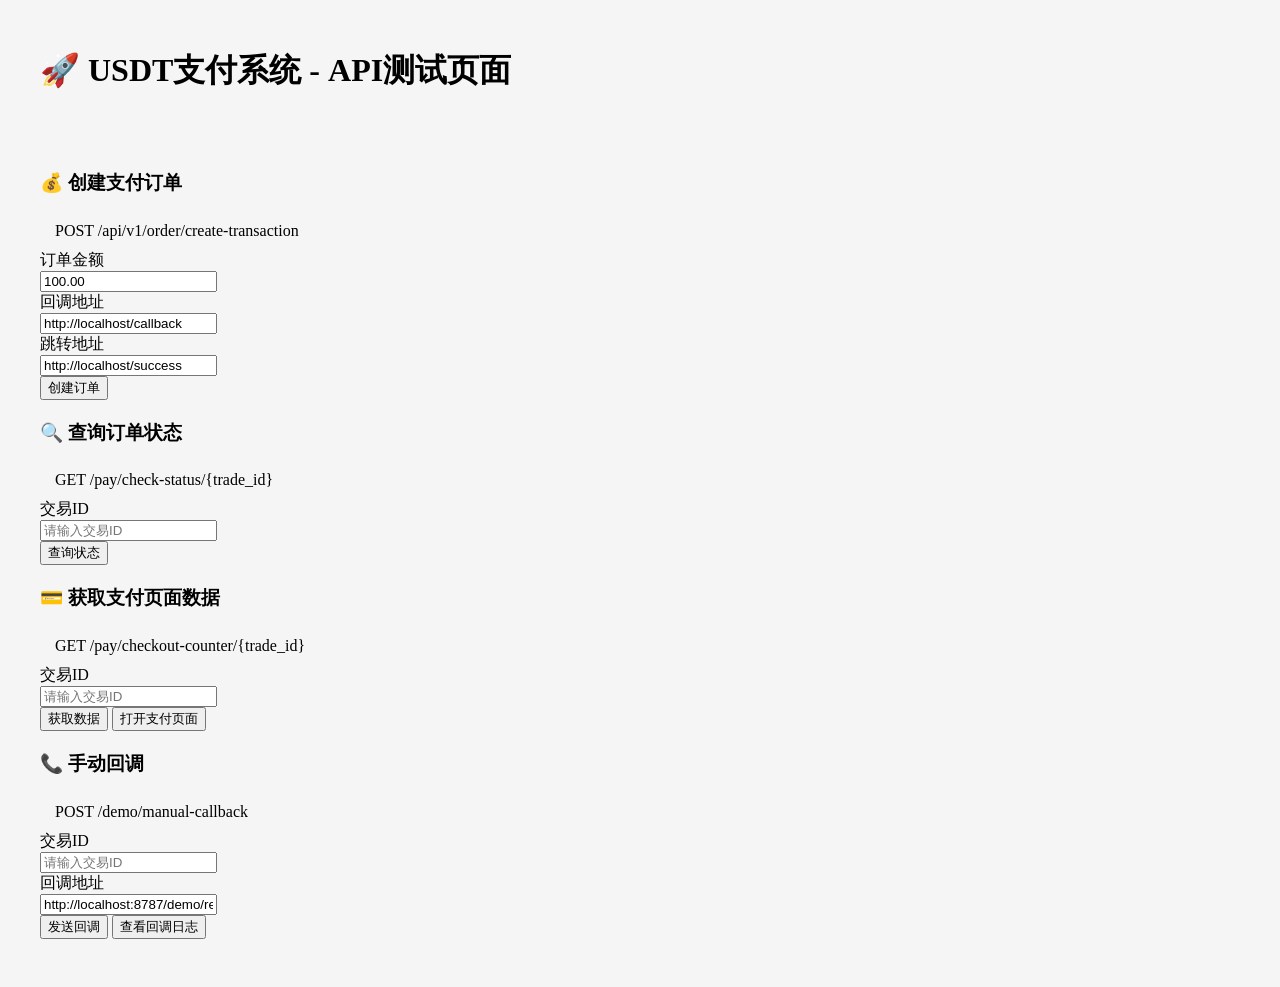
<file: app/view/demo/index.html>
<!DOCTYPE html>
<html lang="zh-CN">
<head>
    <meta charset="UTF-8">
    <meta name="viewport" content="width=device-width, initial-scale=1.0">
    <title>USDT支付系统 - API测试页面</title>
    <link rel="stylesheet" href="https://cdn.bootcdn.net/ajax/libs/layui/2.8.18/css/layui.min.css">
    <style>
        body { padding: 20px; background-color: #f5f5f5; }
        .demo-container { max-width: 1200px; margin: 0 auto; }
        .api-section { margin-bottom: 30px; }
        .result-box { 
            background: #f8f8f8; 
            border: 1px solid #ddd; 
            padding: 15px; 
            border-radius: 5px; 
            margin-top: 10px;
            max-height: 300px;
            overflow-y: auto;
        }
        .result-box pre { margin: 0; white-space: pre-wrap; word-wrap: break-word; }
        .layui-card { margin-bottom: 20px; }
        .quick-links { margin-bottom: 20px; }
        .quick-links a { margin-right: 10px; }
        .layui-card-header { position: relative; padding-bottom: 35px; }
        .layui-card-header .layui-badge { position: absolute; bottom: 10px; left: 15px; }
    </style>
</head>
<body>
    <div class="demo-container">
        <div class="layui-card">
            <div class="layui-card-header">
                <h1>🚀 USDT支付系统 - API测试页面</h1>
            </div>
            <div class="layui-card-body">
            </div>
        </div>

        <!-- 创建支付订单 -->
        <div class="layui-card api-section">
            <div class="layui-card-header">
                <h3>💰 创建支付订单</h3>
                <span class="layui-badge layui-bg-blue">POST /api/v1/order/create-transaction</span>
            </div>
            <div class="layui-card-body">
                <form class="layui-form" lay-filter="create-order-form">
                    <div class="layui-row layui-col-space10">
                        <div class="layui-col-md6">
                            <div class="layui-form-item">
                                <label class="layui-form-label">订单金额</label>
                                <div class="layui-input-block">
                                    <input type="text" name="amount" value="100.00" placeholder="请输入金额" class="layui-input">
                                </div>
                            </div>
                        </div>
                        <div class="layui-col-md6">
                            <div class="layui-form-item">
                                <label class="layui-form-label">回调地址</label>
                                <div class="layui-input-block">
                                    <input type="text" name="notify_url" value="http://localhost/callback" placeholder="请输入回调地址" class="layui-input">
                                </div>
                            </div>
                        </div>
                    </div>
                    <div class="layui-form-item">
                        <label class="layui-form-label">跳转地址</label>
                        <div class="layui-input-block">
                            <input type="text" name="redirect_url" value="http://localhost/success" placeholder="请输入跳转地址" class="layui-input">
                        </div>
                    </div>
                    <div class="layui-form-item">
                        <div class="layui-input-block">
                            <button type="button" onclick="createOrder()" class="layui-btn layui-btn-normal">
                                <i class="layui-icon layui-icon-add-1"></i> 创建订单
                            </button>
                        </div>
                    </div>
                </form>
                <div id="create-order-result" class="result-box" style="display: none;">
                    <pre id="create-order-content"></pre>
                </div>
            </div>
        </div>

        <!-- 查询订单状态 -->
        <div class="layui-card api-section">
            <div class="layui-card-header">
                <h3>🔍 查询订单状态</h3>
                <span class="layui-badge layui-bg-green">GET /pay/check-status/{trade_id}</span>
            </div>
            <div class="layui-card-body">
                <form class="layui-form">
                    <div class="layui-form-item">
                        <label class="layui-form-label">交易ID</label>
                        <div class="layui-input-block">
                            <input type="text" id="check-trade-id" placeholder="请输入交易ID" class="layui-input">
                        </div>
                    </div>
                    <div class="layui-form-item">
                        <div class="layui-input-block">
                            <button type="button" onclick="checkStatus()" class="layui-btn layui-btn-normal">
                                <i class="layui-icon layui-icon-search"></i> 查询状态
                            </button>
                        </div>
                    </div>
                </form>
                <div id="check-status-result" class="result-box" style="display: none;">
                    <pre id="check-status-content"></pre>
                </div>
            </div>
        </div>

        <!-- 获取支付页面数据 -->
        <div class="layui-card api-section">
            <div class="layui-card-header">
                <h3>💳 获取支付页面数据</h3>
                <span class="layui-badge layui-bg-orange">GET /pay/checkout-counter/{trade_id}</span>
            </div>
            <div class="layui-card-body">
                <form class="layui-form">
                    <div class="layui-form-item">
                        <label class="layui-form-label">交易ID</label>
                        <div class="layui-input-block">
                            <input type="text" id="checkout-trade-id" placeholder="请输入交易ID" class="layui-input">
                        </div>
                    </div>
                    <div class="layui-form-item">
                        <div class="layui-input-block">
                            <button type="button" onclick="getCheckoutData()" class="layui-btn layui-btn-normal">
                                <i class="layui-icon layui-icon-template-1"></i> 获取数据
                            </button>
                            <button type="button" onclick="openPaymentPage()" class="layui-btn layui-btn-primary">
                                <i class="layui-icon layui-icon-link"></i> 打开支付页面
                            </button>
                        </div>
                    </div>
                </form>
                <div id="checkout-data-result" class="result-box" style="display: none;">
                    <pre id="checkout-data-content"></pre>
                </div>
            </div>
        </div>

        <!-- 手动回调 -->
        <div class="layui-card api-section">
            <div class="layui-card-header">
                <h3>📞 手动回调</h3>
                <span class="layui-badge layui-bg-red">POST /demo/manual-callback</span>
            </div>
            <div class="layui-card-body">
                <form class="layui-form">
                    <div class="layui-form-item">
                        <label class="layui-form-label">交易ID</label>
                        <div class="layui-input-block">
                            <input type="text" id="callback-trade-id" placeholder="请输入交易ID" class="layui-input">
                        </div>
                    </div>
                    <div class="layui-form-item">
                        <label class="layui-form-label">回调地址</label>
                        <div class="layui-input-block">
                            <input type="text" id="callback-url" value="http://localhost:8787/demo/receive-callback" placeholder="请输入回调地址" class="layui-input">
                        </div>
                    </div>
                    <div class="layui-form-item">
                        <div class="layui-input-block">
                            <button type="button" onclick="manualCallback()" class="layui-btn layui-btn-danger">
                                <i class="layui-icon layui-icon-release"></i> 发送回调
                            </button>
                            <button type="button" onclick="getCallbackLogs()" class="layui-btn layui-btn-primary">
                                <i class="layui-icon layui-icon-file"></i> 查看回调日志
                            </button>
                        </div>
                    </div>
                </form>
                <div id="callback-result" class="result-box" style="display: none;">
                    <pre id="callback-content"></pre>
                </div>
            </div>
        </div>

    </div>

    <script src="https://cdn.bootcdn.net/ajax/libs/layui/2.8.18/layui.min.js"></script>
    <script>
        layui.use(['layer', 'form'], function(){
            var layer = layui.layer;
            var form = layui.form;
            
            window.layer = layer;
        });

        // 创建支付订单
        function createOrder() {
            const amount = document.querySelector('input[name="amount"]').value;
            const notifyUrl = document.querySelector('input[name="notify_url"]').value;
            const redirectUrl = document.querySelector('input[name="redirect_url"]').value;

            if (!amount || !notifyUrl || !redirectUrl) {
                layer.msg('请填写完整信息', {icon: 2});
                return;
            }

            layer.load(1);
            
            fetch('/demo/create-order', {
                method: 'POST',
                headers: {
                    'Content-Type': 'application/x-www-form-urlencoded',
                },
                body: `amount=${amount}&notify_url=${encodeURIComponent(notifyUrl)}&redirect_url=${encodeURIComponent(redirectUrl)}`
            })
            .then(response => response.json())
            .then(data => {
                layer.closeAll('loading');
                document.getElementById('create-order-result').style.display = 'block';
                document.getElementById('create-order-content').textContent = JSON.stringify(data, null, 2);
                
                if (data.success && data.data && data.data.trade_id) {
                    // 自动填充交易ID到所有相关输入框
                    const tradeId = data.data.trade_id;
                    document.getElementById('check-trade-id').value = tradeId;     // 查询用交易ID
                    document.getElementById('checkout-trade-id').value = tradeId; // 支付页面用交易ID
                    document.getElementById('callback-trade-id').value = tradeId; // 回调用交易ID
                    layer.msg('订单创建成功！', {icon: 1});
                } else {
                    layer.msg('订单创建失败: ' + (data.error || '未知错误'), {icon: 2});
                }
            })
            .catch(error => {
                layer.closeAll('loading');
                layer.msg('请求失败: ' + error.message, {icon: 2});
            });
        }

        // 查询订单状态
        function checkStatus() {
            const orderId = document.getElementById('check-trade-id').value;
            
            if (!orderId) {
                layer.msg('请输入订单ID', {icon: 2});
                return;
            }

            layer.load(1);
            
            fetch('/demo/check-status', {
                method: 'POST',
                headers: {
                    'Content-Type': 'application/x-www-form-urlencoded',
                },
                body: `order_id=${orderId}`
            })
            .then(response => response.json())
            .then(data => {
                layer.closeAll('loading');
                document.getElementById('check-status-result').style.display = 'block';
                document.getElementById('check-status-content').textContent = JSON.stringify(data, null, 2);
                
                if (data.success) {
                    layer.msg('查询成功！', {icon: 1});
                } else {
                    layer.msg('查询失败: ' + data.error, {icon: 2});
                }
            })
            .catch(error => {
                layer.closeAll('loading');
                layer.msg('请求失败: ' + error.message, {icon: 2});
            });
        }

        // 获取支付页面数据
        function getCheckoutData() {
            const tradeId = document.getElementById('checkout-trade-id').value;
            
            if (!tradeId) {
                layer.msg('请输入交易ID', {icon: 2});
                return;
            }

            layer.load(1);
            
            fetch('/demo/get-checkout-data', {
                method: 'POST',
                headers: {
                    'Content-Type': 'application/x-www-form-urlencoded',
                },
                body: `trade_id=${tradeId}`
            })
            .then(response => response.json())
            .then(data => {
                layer.closeAll('loading');
                document.getElementById('checkout-data-result').style.display = 'block';
                document.getElementById('checkout-data-content').textContent = JSON.stringify(data, null, 2);
                
                if (data.success) {
                    layer.msg('获取成功！', {icon: 1});
                } else {
                    layer.msg('获取失败: ' + data.error, {icon: 2});
                }
            })
            .catch(error => {
                layer.closeAll('loading');
                layer.msg('请求失败: ' + error.message, {icon: 2});
            });
        }

        // 打开支付页面
        function openPaymentPage() {
            const tradeId = document.getElementById('checkout-trade-id').value;
            
            if (!tradeId) {
                layer.msg('请输入交易ID', {icon: 2});
                return;
            }

            window.open(`/pay/checkout-counter/${tradeId}`, '_blank');
        }

        // 手动回调
        function manualCallback() {
            const tradeId = document.getElementById('callback-trade-id').value;
            const callbackUrl = document.getElementById('callback-url').value;
            
            if (!tradeId) {
                layer.msg('请输入交易ID', {icon: 2});
                return;
            }
            
            if (!callbackUrl) {
                layer.msg('请输入回调地址', {icon: 2});
                return;
            }

            layer.load(1);
            
            fetch('/demo/manual-callback', {
                method: 'POST',
                headers: {
                    'Content-Type': 'application/x-www-form-urlencoded',
                },
                body: `trade_id=${tradeId}&callback_url=${encodeURIComponent(callbackUrl)}`
            })
            .then(response => response.json())
            .then(data => {
                layer.closeAll('loading');
                document.getElementById('callback-result').style.display = 'block';
                document.getElementById('callback-content').textContent = JSON.stringify(data, null, 2);
                
                if (data.success) {
                    layer.msg('回调发送成功！', {icon: 1});
                } else {
                    layer.msg('回调发送失败: ' + data.error, {icon: 2});
                }
            })
            .catch(error => {
                layer.closeAll('loading');
                layer.msg('请求失败: ' + error.message, {icon: 2});
            });
        }

        // 查看回调日志
        function getCallbackLogs() {
            layer.load(1);
            
            fetch('/demo/get-callback-logs', {
                method: 'POST'
            })
            .then(response => response.json())
            .then(data => {
                layer.closeAll('loading');
                
                if (data.success) {
                    // 使用layui的弹窗显示日志
                    let content = '<div style="max-height: 500px; overflow-y: auto;">';
                    
                    if (data.data.callback_logs && data.data.callback_logs.length > 0) {
                        content += '<h3>✅ 成功回调日志 (最近20条)</h3>';
                        data.data.callback_logs.forEach(log => {
                            const statusColor = log.signature_valid ? '#5FB878' : '#FF5722';
                            content += `
                                <div style="border: 1px solid #e6e6e6; margin: 10px 0; padding: 10px; border-radius: 5px;">
                                    <p><strong>时间:</strong> ${log.timestamp}</p>
                                    <p><strong>交易ID:</strong> ${log.trade_id}</p>
                                    <p><strong>订单ID:</strong> ${log.order_id}</p>
                                    <p><strong>状态:</strong> ${log.status}</p>
                                    <p><strong>签名验证:</strong> <span style="color: ${statusColor};">${log.signature_valid ? '✅ 成功' : '❌ 失败'}</span></p>
                                </div>
                            `;
                        });
                    } else {
                        content += '<p>暂无成功回调日志</p>';
                    }
                    
                    if (data.data.error_logs && data.data.error_logs.length > 0) {
                        content += '<h3 style="margin-top: 20px;">❌ 错误日志 (最近10条)</h3>';
                        data.data.error_logs.forEach(log => {
                            content += `
                                <div style="border: 1px solid #FF5722; margin: 10px 0; padding: 10px; border-radius: 5px; background: #fff2f0;">
                                    <p><strong>时间:</strong> ${log.received_time}</p>
                                    <p><strong>错误:</strong> ${log.error}</p>
                                </div>
                            `;
                        });
                    }
                    
                    content += '</div>';
                    
                    layer.open({
                        type: 1,
                        title: '📋 回调日志',
                        area: ['80%', '70%'],
                        content: content,
                        btn: ['关闭'],
                        yes: function(index) {
                            layer.close(index);
                        }
                    });
                    
                    layer.msg('日志加载成功！', {icon: 1});
                } else {
                    layer.msg('加载日志失败: ' + data.error, {icon: 2});
                }
            })
            .catch(error => {
                layer.closeAll('loading');
                layer.msg('请求失败: ' + error.message, {icon: 2});
            });
        }

    </script>
</body>
</html>
</file>
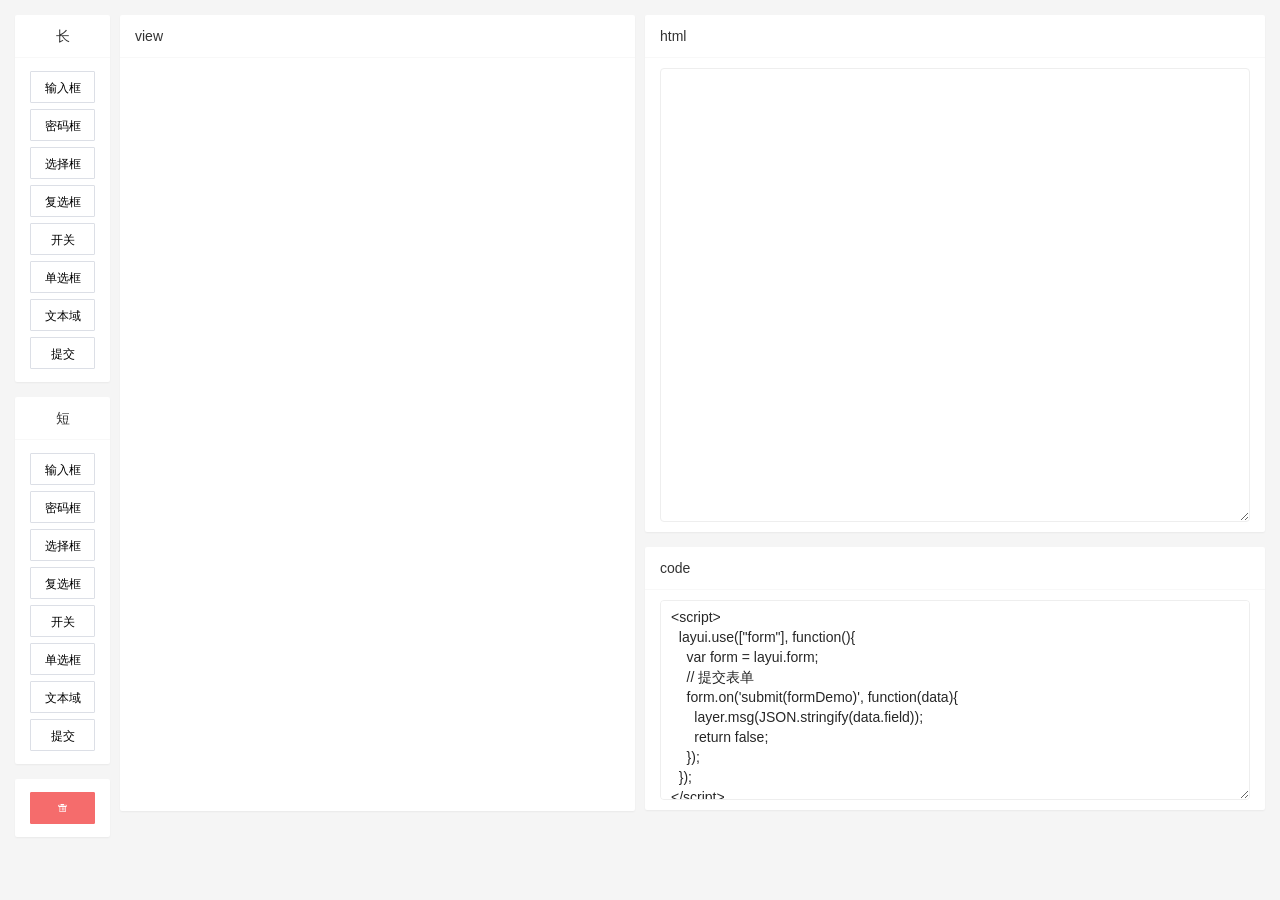
<file: plugin/admin/public/component/code/index.html>
<!doctype html>
<html lang="en">
	<head>
		<meta charset="UTF-8">
		<meta name="viewport" content="width=device-width, user-scalable=no, initial-scale=1.0, maximum-scale=1.0, minimum-scale=1.0">
		<meta http-equiv="X-UA-Compatible" content="ie=edge">
		<title>layui表单生成器</title>
		<link rel="stylesheet" href="../pear/css/pear.css">
		<link rel="stylesheet" href="css/style.css">
	</head>
	<body>
		<div class="layui-fluid">
			<div class="layui-row layui-col-space10">
				<div class="layui-col-md1">
					<div class="layui-card nav click-but">
						<div class="layui-card-header">长</div>
						<div class="layui-card-body">
							<button class="pear-btn pear-btn-sm" plain data-size="block" data-type="text">输入框</button>
							<button class="pear-btn pear-btn-sm" plain data-size="block" data-type="password">密码框</button>
							<button class="pear-btn pear-btn-sm" plain data-size="block" data-type="select">选择框</button>
							<button class="pear-btn pear-btn-sm" plain data-size="block" data-type="checkbox_a">复选框</button>
							<button class="pear-btn pear-btn-sm" plain data-size="block" data-type="checkbox_b">开关</button>
							<button class="pear-btn pear-btn-sm" plain data-size="block" data-type="radio">单选框</button>
							<button class="pear-btn pear-btn-sm" plain data-size="block" data-type="textarea">文本域</button>
							<button class="pear-btn pear-btn-sm" plain data-size="block" data-type="submit">提交</button>
						</div>
					</div>
					<div class="layui-card nav">
						<div class="layui-card-header">短</div>
						<div class="layui-card-body">
							<button class="pear-btn pear-btn-sm" plain data-size="inline" data-type="text">输入框</button>
							<button class="pear-btn pear-btn-sm" plain data-size="inline" data-type="password">密码框</button>
							<button class="pear-btn pear-btn-sm" plain data-size="inline" data-type="select">选择框</button>
							<button class="pear-btn pear-btn-sm" plain data-size="inline" data-type="checkbox_a">复选框</button>
							<button class="pear-btn pear-btn-sm" plain data-size="inline" data-type="checkbox_b">开关</button>
							<button class="pear-btn pear-btn-sm" plain data-size="inline" data-type="radio">单选框</button>
							<button class="pear-btn pear-btn-sm" plain data-size="inline" data-type="textarea">文本域</button>
							<button class="pear-btn pear-btn-sm" plain data-size="block" data-type="submit">提交</button>
						</div>
					</div>
					<div class="layui-card nav">
						<div class="layui-card-body">
							<button class="pear-btn pear-btn-danger pear-btn-sm del-form" data-type="del"> <i class="layui-icon">&#xe640;</i></button>
						</div>
					</div>

				</div>
				<div class="layui-col-md5">
					<div class="layui-card content">
						<div class="layui-card-header">
							view
						</div>
						<div class="layui-card-body code">
							<form class="layui-form" action="" onsubmit="return false">
							</form>
						</div>
					</div>
				</div>
				<div class="layui-col-md6">
					<div class="layui-card r-code-html">
						<div class="layui-card-header">html</div>
						<div class="layui-card-body">
							<textarea name="" class="layui-textarea code-show"></textarea>
						</div>
					</div>
					<div class="layui-card r-code-js">
						<div class="layui-card-header">code</div>
						<div class="layui-card-body">
							<textarea name="" class="layui-textarea js-show"></textarea>
						</div>
					</div>
				</div>
			</div>
		</div>
	</body>
	<script type="text/javascript" src="../layui/layui.js"></script>
	<script type="text/javascript" src="../pear/pear.js"></script>
	<script>
		layui.use('design');
	</script>
</html>
</file>
<file: plugin/admin/public/component/pear/css/pear.css>
@import url("../../layui/css/layui.css");
@import url("../font/iconfont.css");

@import url("module/dtree/font/dtreefont.css");
@import url("module/dtree/dtree.css");
@import url("module/iconPicker.css");
@import url("module/treetable.css");
@import url("module/nprogress.css");
@import url("module/message.css");
@import url("module/cropper.css");
@import url("module/loading.css");
@import url("module/topBar.css");
@import url("module/select.css");
@import url("module/layout.css");
@import url("module/notice.css");
@import url("module/button.css");
/*@import url("module/table.css");//变更*/
@import url("module/frame.css");
@import url("module/layer.css");
@import url("module/toast.css");
@import url("module/menu.css");
@import url("module/form.css");
@import url("module/link.css");
@import url("module/code.css");
@import url("module/step.css");
@import url("module/card.css");
@import url("module/tab.css");
@import url("module/tag.css");
@import url("module/fullscreen.css");
@import url("module/popover.min.css");
@import url("module/muti-upload.css");
</file>
<file: plugin/admin/public/component/code/css/style.css>
html,body{background-color: whitesmoke}
.layui-fluid{margin-top: 15px;}
.content{min-height: 796px;}
.nav{text-align: center;}
.nav button{margin-bottom: 3px;width: 100%;margin-top: 3px;margin-bottom: 3px;border-radius: 1px;}
.nav button:hover{background-color: #5FB878;border: 1px solid #5FB878;color: white;}
.layui-card-body .layui-btn+.layui-btn{margin-left: 0px;}
.code-show{min-height: 454px;}
.js-show{min-height: 200px;}
</file>
